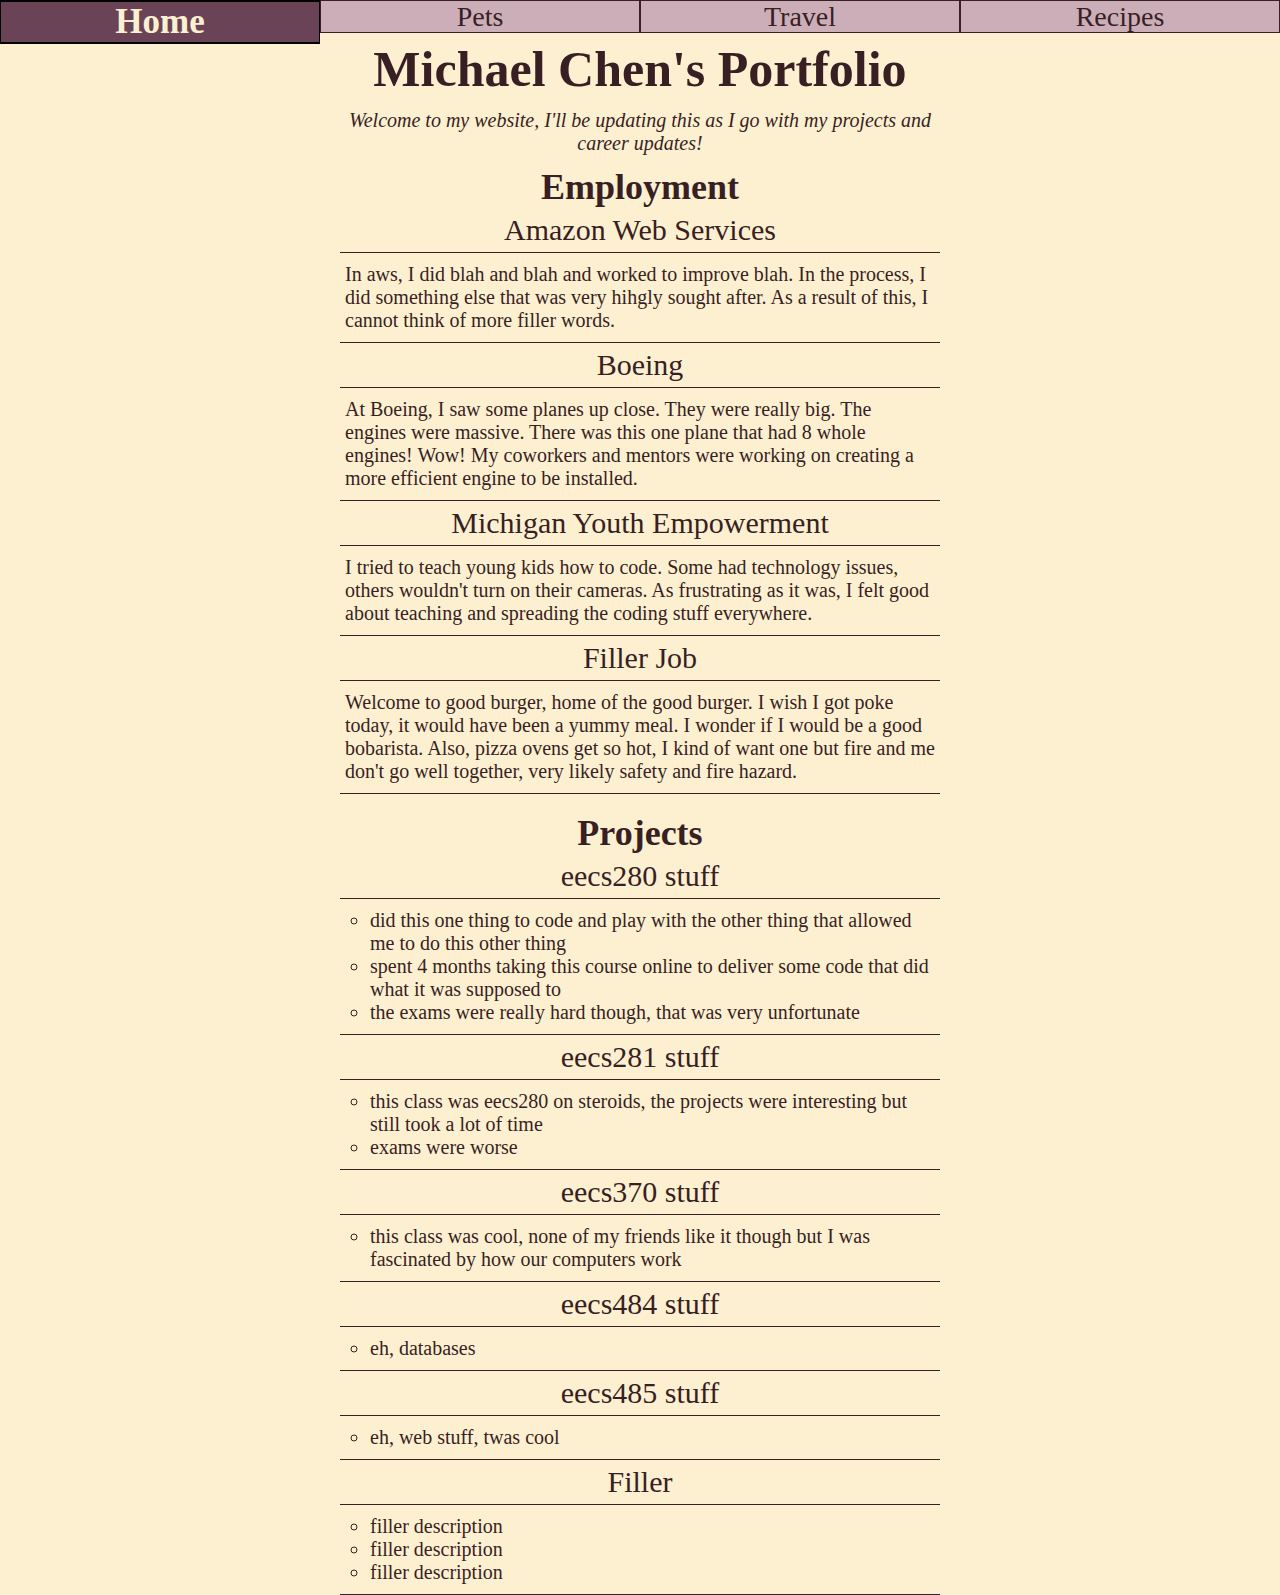
<file: index.html>
<!DOCTYPE html>
<html lang="en">
<head>
    <meta charset="UTF-8">
    <meta name="viewport" content="width=device-width, initial-scale=1.0">
    <link rel="stylesheet" href="css/reset.css">
    <link rel="stylesheet" href="css/style.css">
    <title>Home</title>
</head>
<body>
    <a href = "#main" class="skip-link nav_bar_item">Skip to Main Content</a>
    <header>
        <nav>
            <ul class="nav-bar-container">
                <li class="nav_bar_list"><a href="index.html"><div class="nav_bar_item current_page"> Home</div></a></li>
                <li class="nav_bar_list"><a href="pets.html"><div class="nav_bar_item" >Pets</div></a></li>
                <li class="nav_bar_list"><a href="travel.html"><div class="nav_bar_item" >Travel</div></a></li>
                <li class="nav_bar_list"><a href="recipes.html"><div class="nav_bar_item" >Recipes</div></a></li>
            </ul>
        </nav>
        
    </header>
    <main id="main">
        <h1>Michael Chen's Portfolio</h1>
        <div>
            <p class="landing-page-intro">Welcome to my website, I'll be updating this as I go with my projects and career updates! </p>
        </div>
        <div class="info">
        <h2>Employment</h2>
            <h3>Amazon Web Services</h3>
            <p class="description">In aws, I did blah and blah and worked to improve blah. In the process, I did something else that was very hihgly sought after. As a result of this, I cannot think of more filler words.</p>
            <h3>Boeing</h3>
            <p class="description">At Boeing, I saw some planes up close. They were really big. The engines were massive. There was this one plane that had 8 whole engines! Wow! My coworkers and mentors were working on creating a more efficient engine to be installed.</p>
            <h3>Michigan Youth Empowerment</h3>
            <p class="description">I tried to teach young kids how to code. Some had technology issues, others wouldn't turn on their cameras. As frustrating as it was, I felt good about teaching and spreading the coding stuff everywhere.</p>
            <h3>Filler Job</h3>
            <p class="description">Welcome to good burger, home of the good burger. I wish I got poke today, it would have been a yummy meal. I wonder if I would be a good bobarista. Also, pizza ovens get so hot, I kind of want one but fire and me don't go well together, very likely safety and fire hazard.</p>
        </div>
        <br>
        <h2>Projects</h2>
            <h3>eecs280 stuff</h3>
            <ul class="list-descriptions">
                <li> did this one thing to code and play with the other thing that allowed me to do this other thing</li>
                <li> spent 4 months taking this course online to deliver some code that did what it was supposed to</li>
                <li> the exams were really hard though, that was very unfortunate</li>
            </ul>
            <h3>eecs281 stuff</h3>
            <ul class="list-descriptions">
                <li> this class was eecs280 on steroids, the projects were interesting but still took a lot of time</li>
                <li> exams were worse</li>
            </ul>
            <h3>eecs370 stuff</h3>
            <ul class="list-descriptions">
                <li>this class was cool, none of my friends like it though but I was fascinated by how our computers work</li>
            </ul>
            <h3>eecs484 stuff</h3>
            <ul class="list-descriptions">
                <li>eh, databases</li>
            </ul>
            <h3>eecs485 stuff</h3>
            <ul class="list-descriptions">
                <li>eh, web stuff, twas cool</li>
            </ul>
            <h3>Filler</h3>
            <ul class="list-descriptions">
                <li>filler description</li>
                <li>filler description</li>
                <li>filler description</li>
            </ul>
    </main>
    
</body>
</html>
</file>
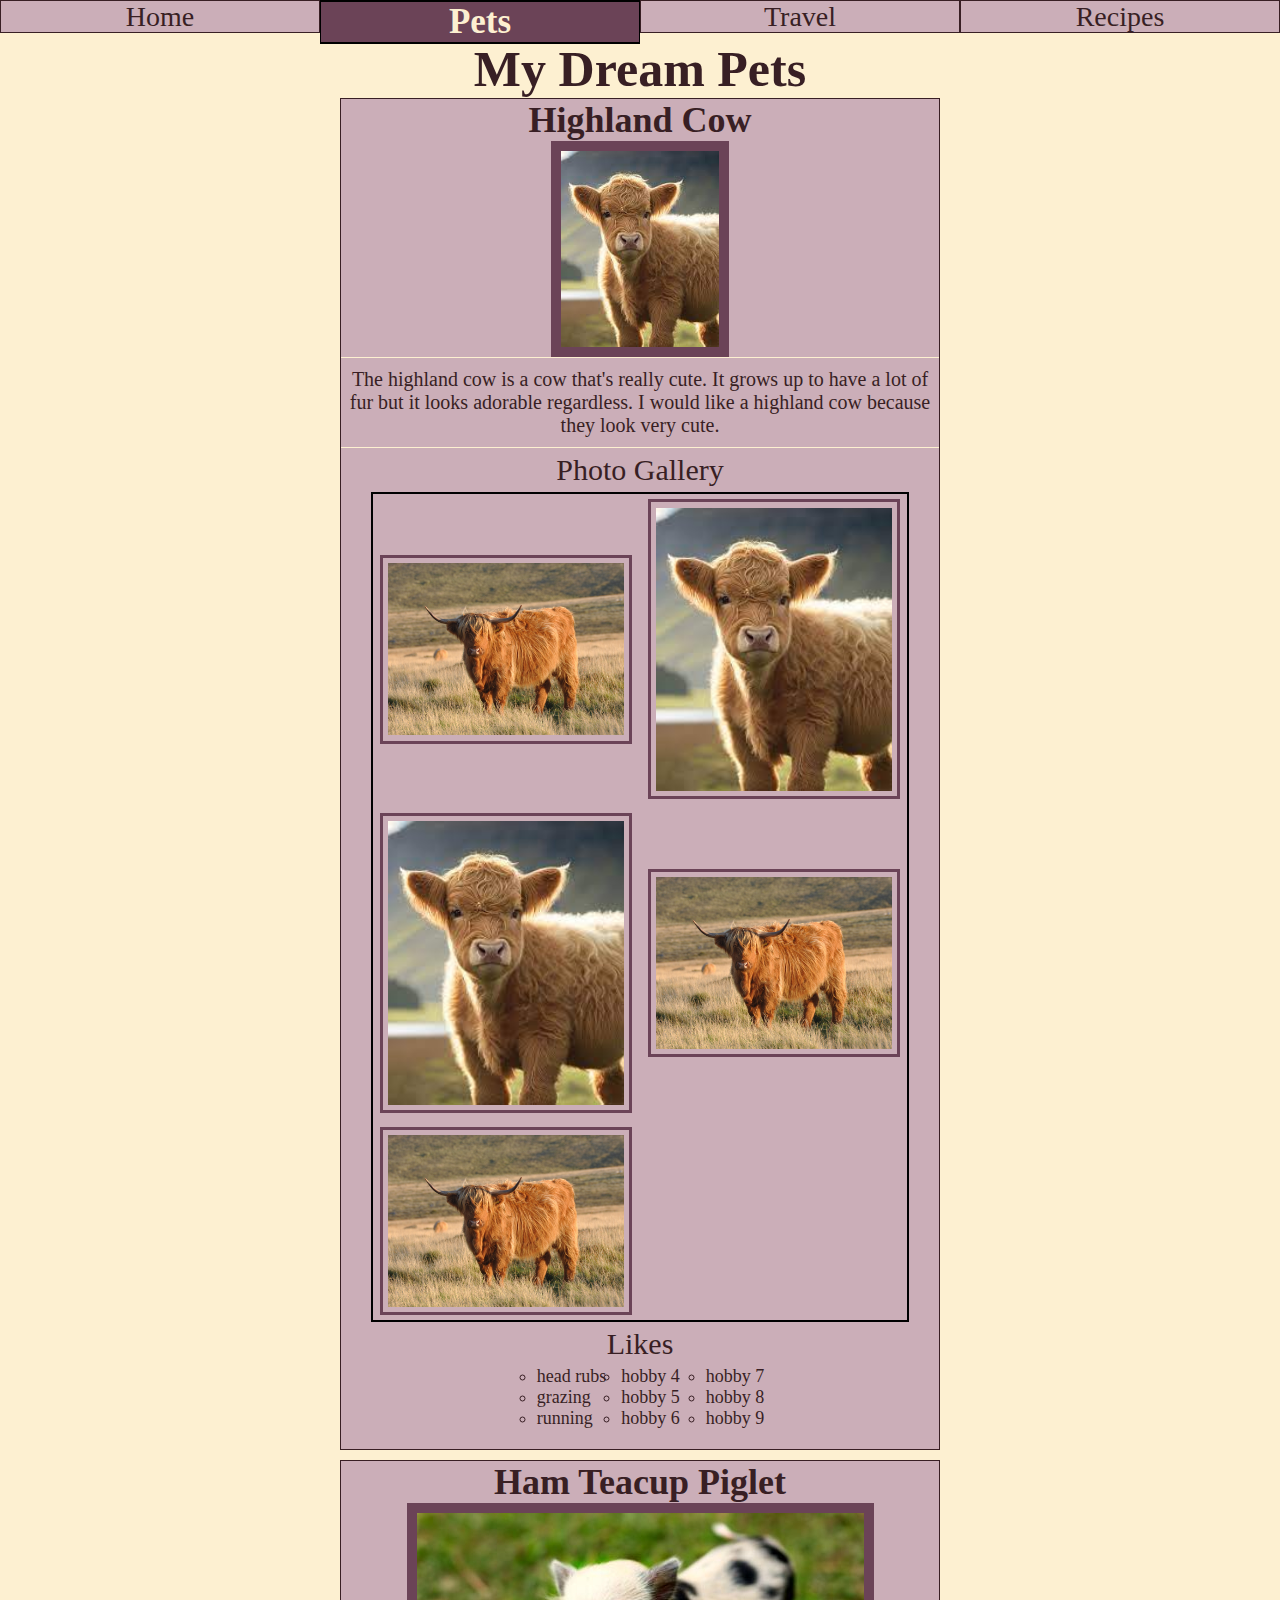
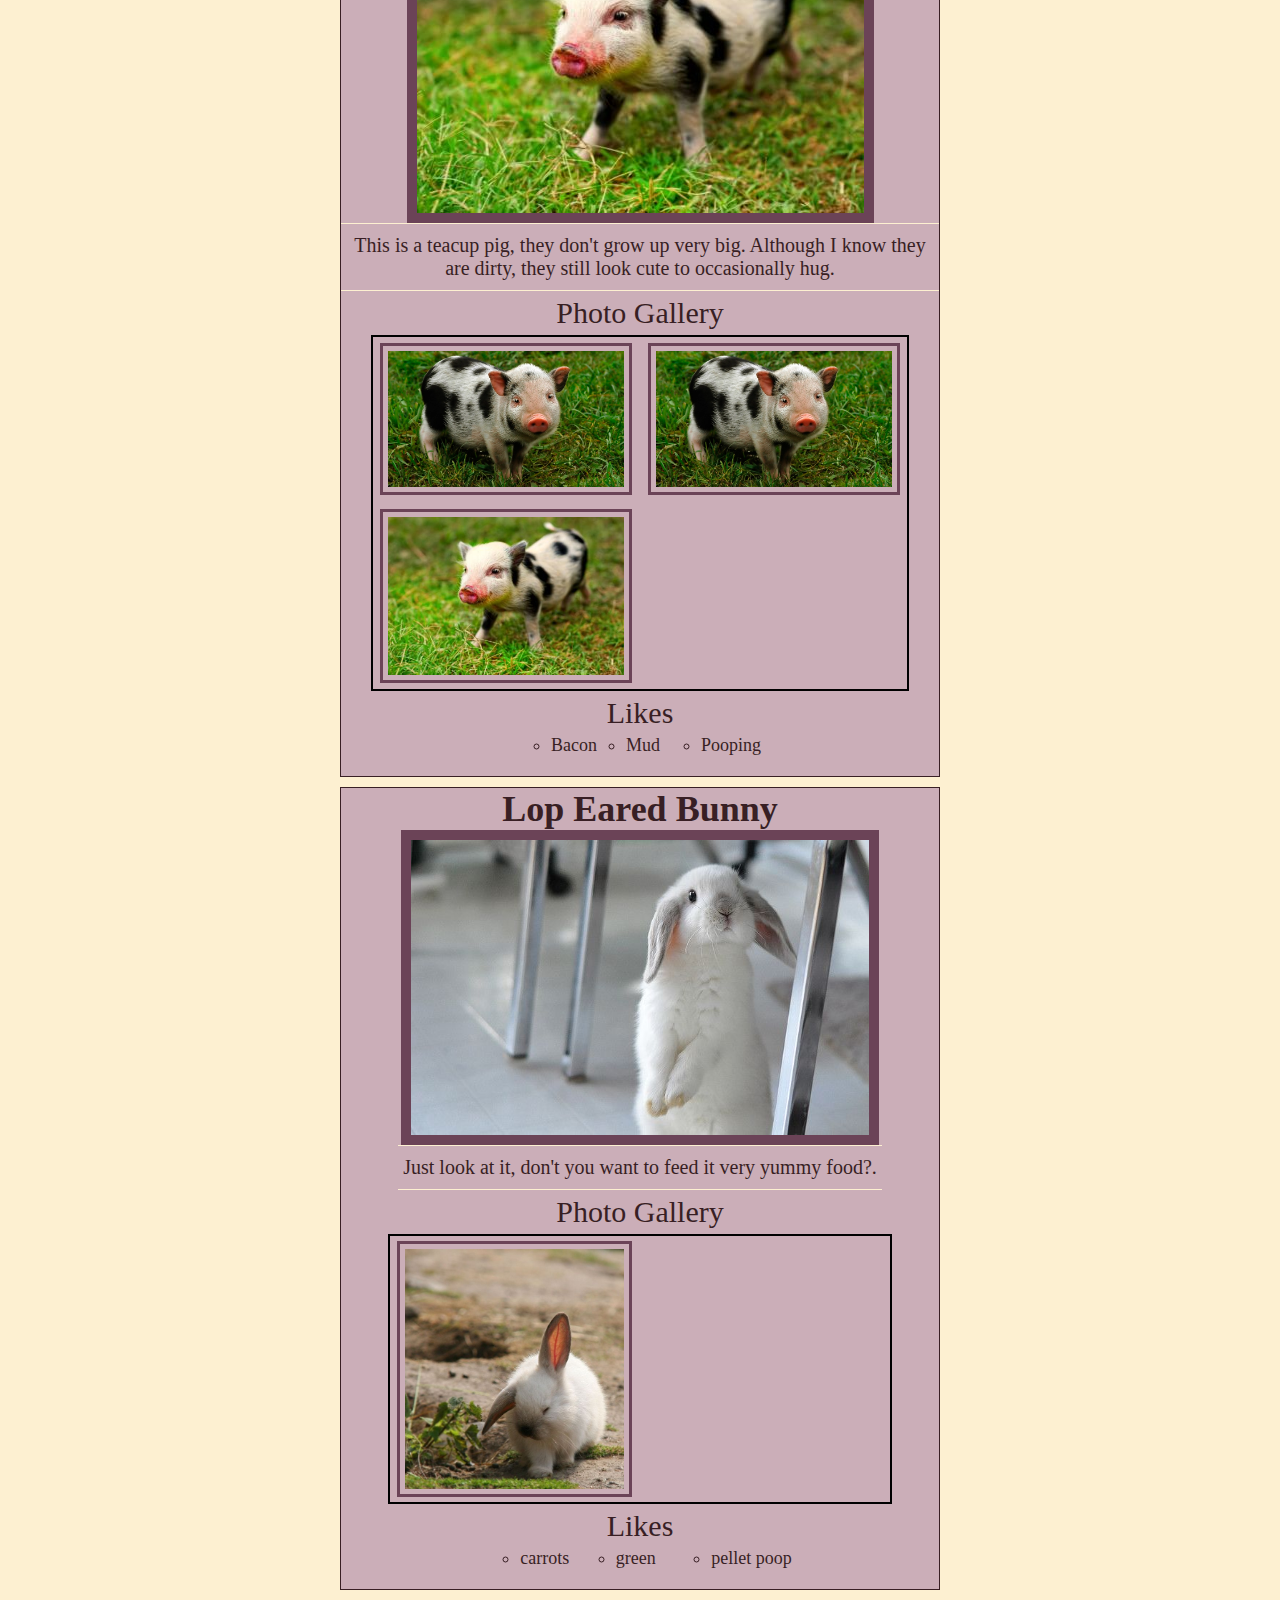
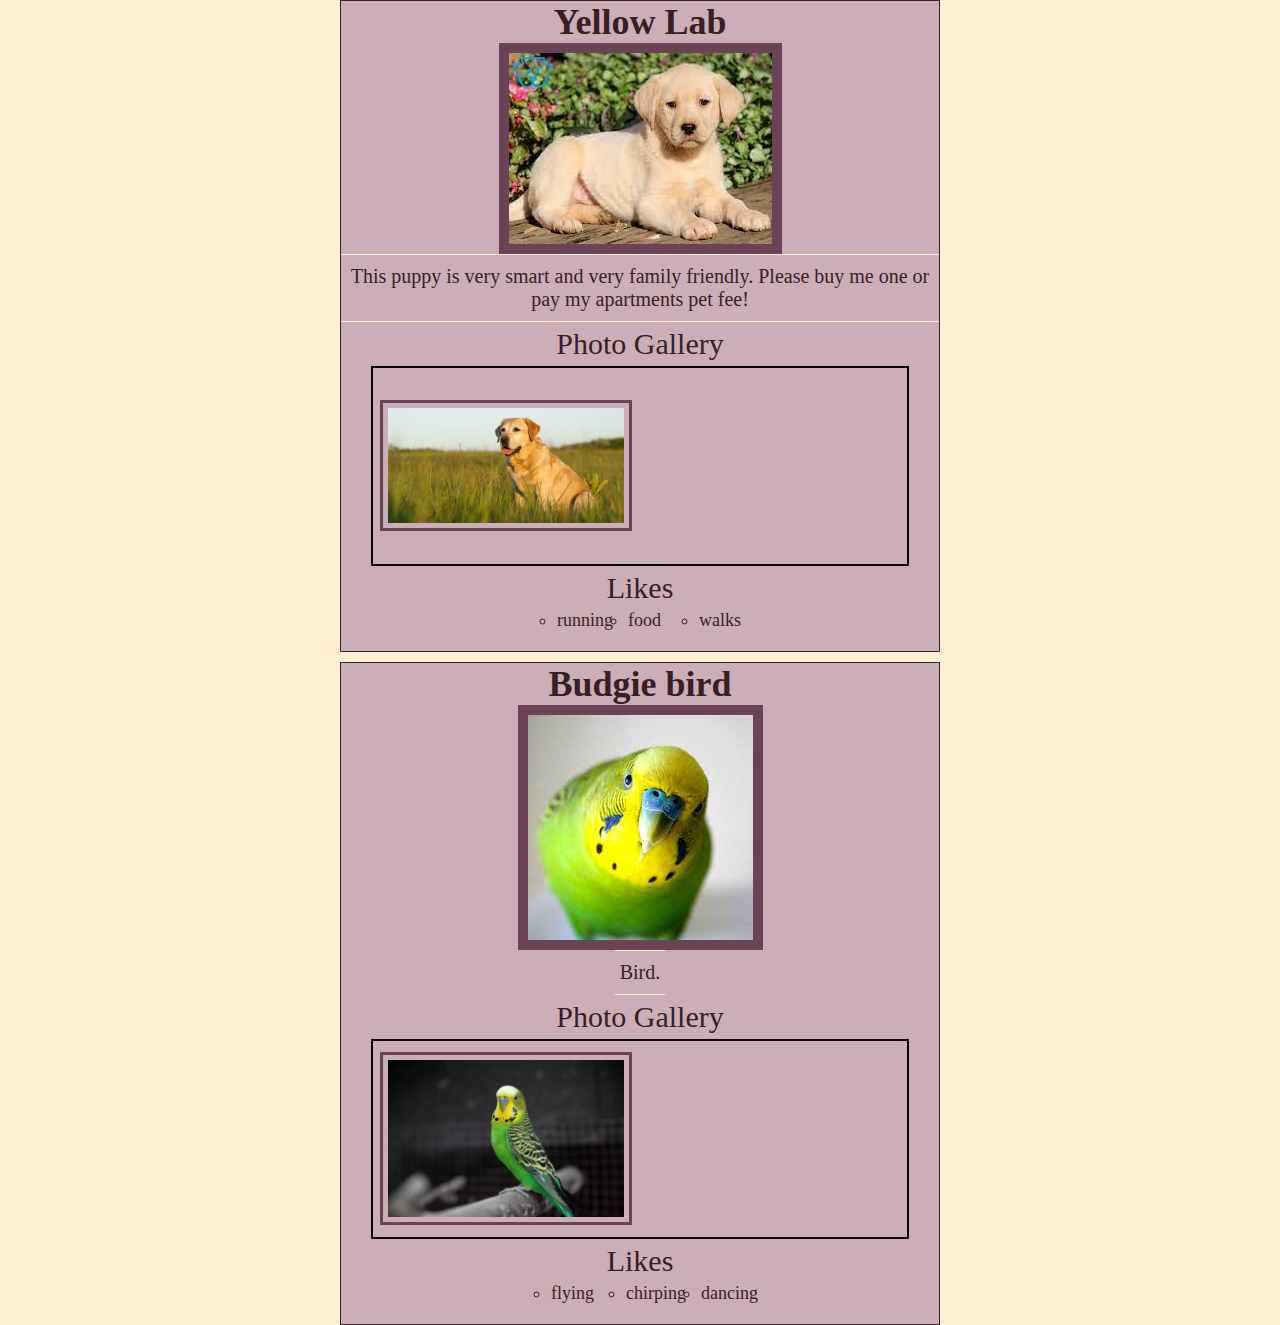
<file: pets.html>
<!DOCTYPE html>
<html lang="en">
<head>
    <meta charset="UTF-8">
    <meta name="viewport" content="width=device-width, initial-scale=1.0">
    <link rel="stylesheet" href="css/reset.css">
    <link rel="stylesheet" href="css/style.css">
    <title>Pets</title>
</head>
<body>
    <a href = "#main" class="skip-link nav_bar_item">Skip to Main Content</a>
    <header>
        <nav>
            <ul class="nav-bar-container">
                <li class="nav_bar_list"><a href="index.html"><div class="nav_bar_item"> Home</div></a></li>
                <li class="nav_bar_list"><a href="pets.html"><div class="nav_bar_item current_page">Pets</div></a></li>
                <li class="nav_bar_list"><a href="travel.html"><div class="nav_bar_item" >Travel</div></a></li>
                <li class="nav_bar_list"><a href="recipes.html"><div class="nav_bar_item" >Recipes</div></a></li>
            </ul>
        </nav>
    </header>
    <main id="main">
        <h1>My Dream Pets</h1>
        <div class="topics-container">
            <div class="card">
                <div class="card-intro">
                    <h2 >Highland Cow</h2>
                    <img src="images/highland_baby.jpeg" class="card-face" alt="Highland cow as a baby">
                </div>
                <p class="card-caption">The highland cow is a cow that's really cute. It grows up to have a lot of fur but it looks adorable regardless. I would like a highland cow because they look very cute.</p>
                <h3>Photo Gallery</h3>
                <div class="centering">
                    <div class="photo-gallery-container" tabindex="0">
                        <img src="images/highland_grown.jpeg" class="photo-gallery" alt = "grown highland cow">
                        <img src="images/highland_baby.jpeg" class="photo-gallery" alt = "grown highland cow">
                        <img src="images/highland_baby.jpeg" class="photo-gallery" alt = "grown highland cow">
                        <img src="images/highland_grown.jpeg" class="photo-gallery" alt = "grown highland cow">
                        <img src="images/highland_grown.jpeg" class="photo-gallery" alt = "grown highland cow">
                    </div>
                </div>
                
                <h3>Likes</h3>
                <ul class="card-characteristic">
                    <li>head rubs</li>
                    <li>grazing</li>
                    <li>running</li>  
                    <li>hobby 4</li>
                    <li>hobby 5</li>
                    <li>hobby 6</li>
                    <li>hobby 7</li>
                    <li>hobby 8</li>
                    <li>hobby 9</li>
                </ul>
            </div>
            <div class="card">
                <h2 >Ham Teacup Piglet</h2>
                <img src="images/teacup_pig_Juliana.jpeg" class="card-face" alt="Black and white teacup pig">
                <p class="card-caption">This is a teacup pig, they don't grow up very big. Although I know they are dirty, they still look cute to occasionally hug.</p> 
                <h3>Photo Gallery</h3>
                <div class="centering">
                    <div class="photo-gallery-container" tabindex="0">
                        <img src="images/Teacup_pig_juliana_head_on.webp" class="photo-gallery" alt = "Teacup pig juliana from the front (copy photo)">
                        <img src="images/Teacup_pig_juliana_head_on.webp" class="photo-gallery" alt = "Teacup pig juliana from the front">
                        <img src="images/teacup_pig_Juliana.jpeg" class="photo-gallery" alt="Black and white teacup pig">
                    </div>
                </div>

                <h3>Likes</h3>
                <ul class="card-characteristic">
                    <li>Bacon</li>
                    <li>Mud</li>
                    <li>Pooping</li>
                </ul>

            </div>
            <div class="card">
                <h2 > Lop Eared Bunny</h2>
                <img src="images/lop_eared_bunny_standing.jpeg" class="card-face" alt="Adorable bunny standing up">

                <p class="card-caption">Just look at it, don't you want to feed it very yummy food?.</p> 
                <h3>Photo Gallery</h3>
                <div class="centering">
                    <div class="photo-gallery-container" tabindex="0">    
                        <img src="images/not_the_same_bunny.jpeg" class="photo-gallery" alt = "Definitely the same bunny, but in front of grass">
                    </div>
                </div>

                <h3>Likes</h3>
                <ul class="card-characteristic">
                    <li>carrots</li>
                    <li>green</li>
                    <li>pellet poop</li>
                </ul>
            
            </div>
            <div class="card">
                <h2 > Yellow Lab</h2>
                <img src="images/baby_lab.jpeg" class="card-face" alt="Yellow lab as a puppy">

                <p class="card-caption">This puppy is very smart and very family friendly. Please buy me one or pay my apartments pet fee!</p> 
                <h3>Photo Gallery</h3>
                <div class="centering">
                    <div class="photo-gallery-container" tabindex="0">
                        <img src="images/grown_lab.jpeg" class="photo-gallery" alt = "The same yellow lab but grown and more rotund">
                    </div>
                </div>

                <h3>Likes</h3>
                <ul class="card-characteristic">
                    <li>running</li>
                    <li>food</li>
                    <li>walks</li>
                </ul>
            
            </div>
            <div class="card">
                <h2 > Budgie bird</h2>
                <img src="images/bird_close.jpeg" class="card-face" alt="Budgie bird close up">

                <p class="card-caption">Bird.</p> 
                <h3>Photo Gallery</h3>
                <div class="centering">
                    <div class="photo-gallery-container" tabindex="0">
                        <img src="images/bird_far.webp" class="photo-gallery" alt = "Budgie bird but from further away">
                    </div>
                </div>

                <h3>Likes</h3>
                <ul class="card-characteristic">
                    <li>flying</li>
                    <li>chirping</li>
                    <li>dancing</li>
                </ul>
            
            </div>
        </div>
    </main>
    
</body>
</html>
</file>
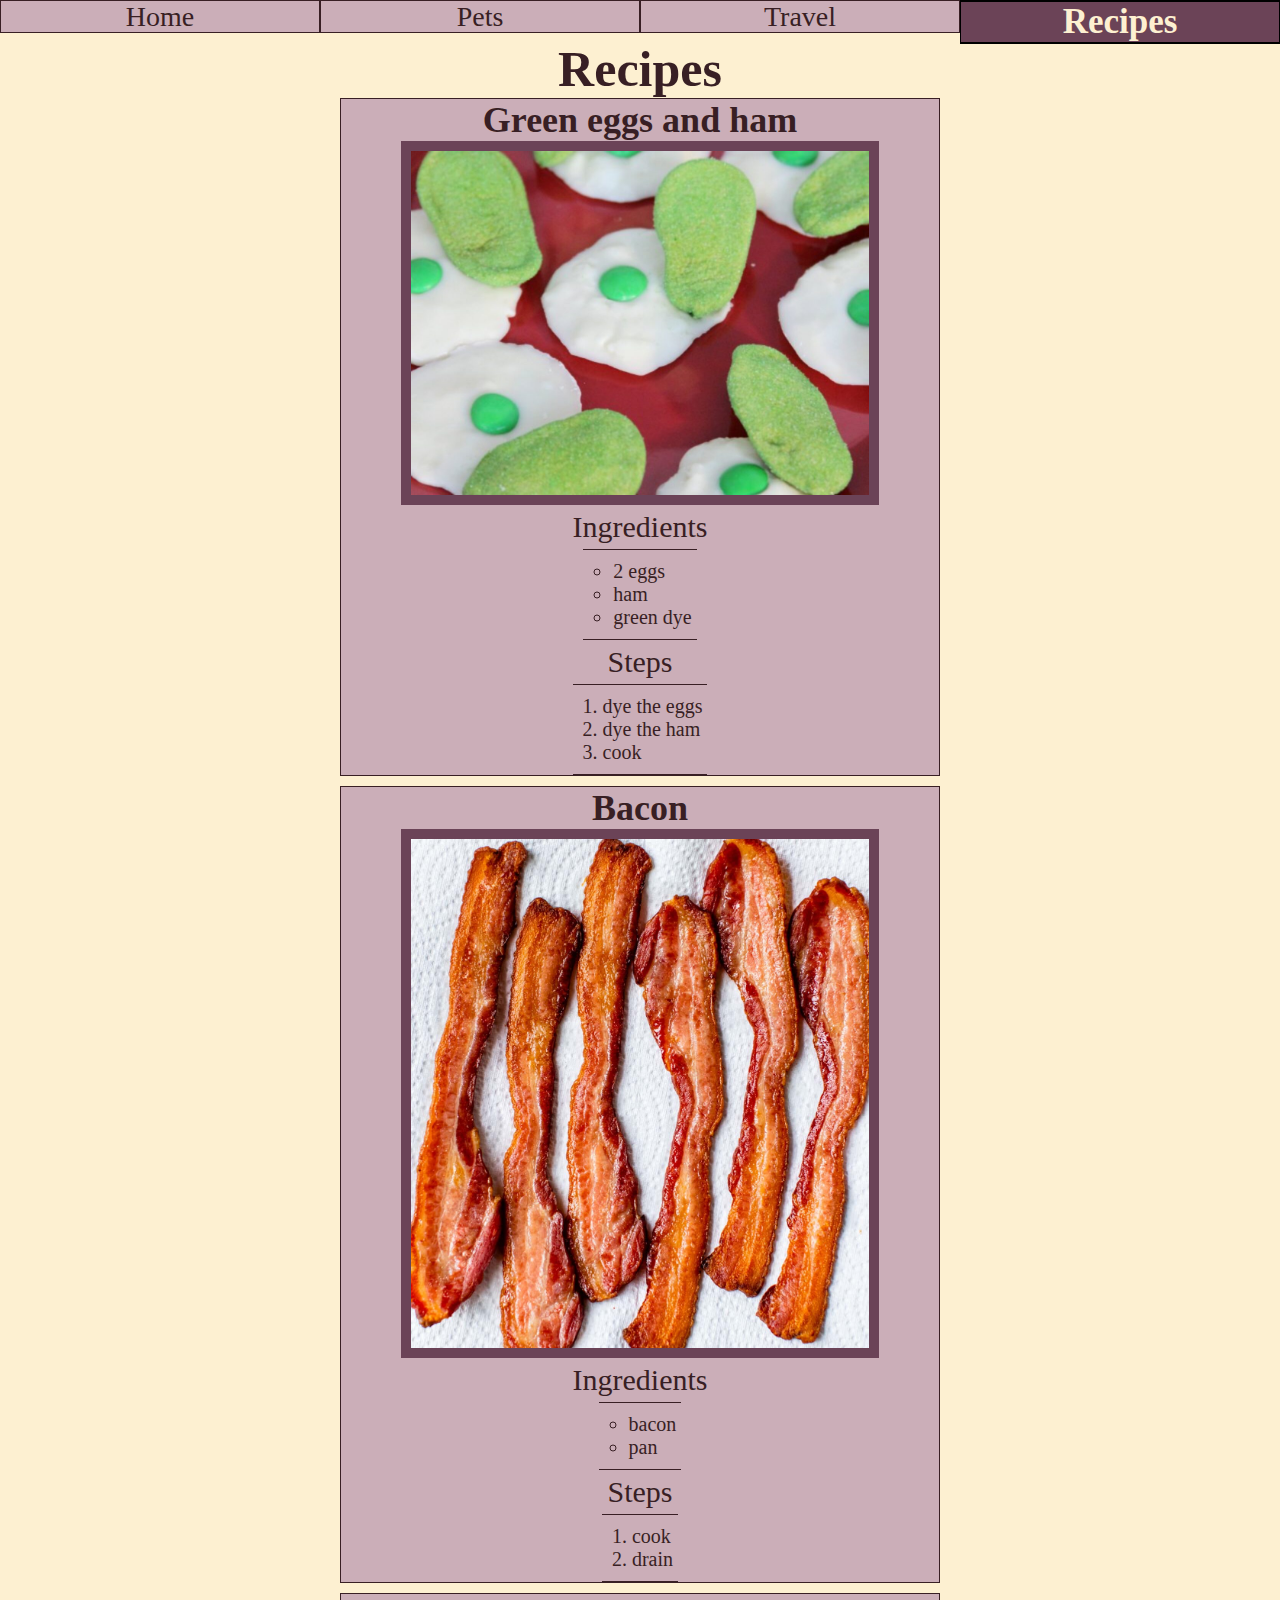
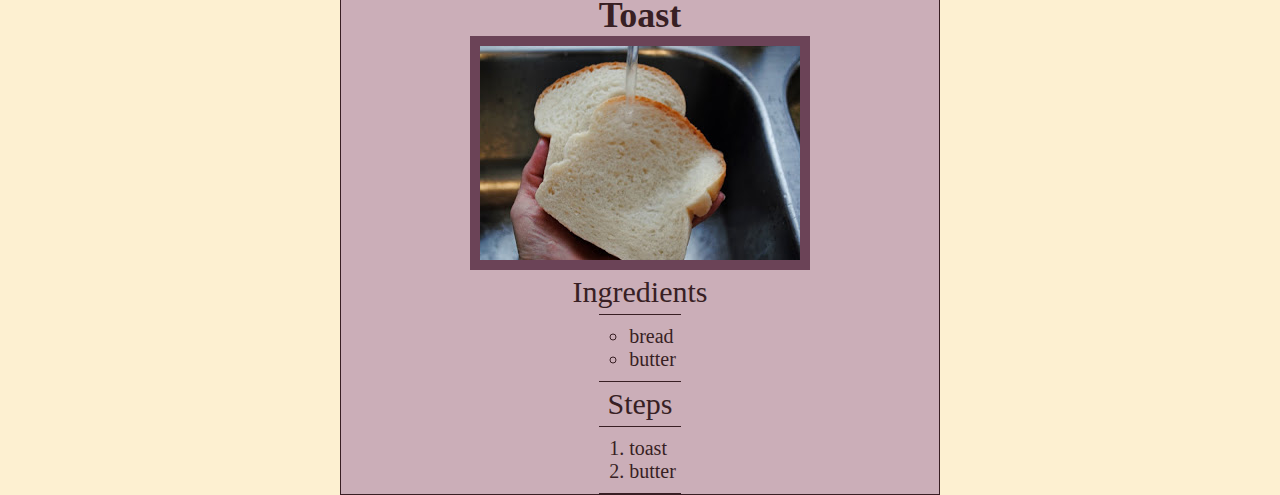
<file: recipes.html>
<!DOCTYPE html>
<html lang="en">
<head>
    <meta charset="UTF-8">
    <meta name="viewport" content="width=device-width, initial-scale=1.0">
    <link rel="stylesheet" href="css/reset.css">
    <link rel="stylesheet" href="css/style.css">
    <title>Recipes</title>
</head>
<body>
    <a href = "#main" class="skip-link nav_bar_item">Skip to Main Content</a>
    <header>
        <nav>
            <ul class="nav-bar-container">
                <li class="nav_bar_list"><a href="index.html"><div class="nav_bar_item"> Home</div></a></li>
                <li class="nav_bar_list"><a href="pets.html"><div class="nav_bar_item" >Pets</div></a></li>
                <li class="nav_bar_list"><a href="travel.html"><div class="nav_bar_item" >Travel</div></a></li>
                <li class="nav_bar_list"><a href="recipes.html"><div class="nav_bar_item  current_page" >Recipes</div></a></li>
            </ul>
        </nav>
    </header>
    <main id="main">
        <h1>Recipes</h1>
        <div class="topics-container">
            <div class="card">
                <h2>Green eggs and ham</h2>
                <img src="images/green_eggs_and_ham.jpeg" class="card-face" alt="Green eggs and ham">
                <h3>Ingredients</h3>
                    <ol class="list-descriptions">
                        <li> 2 eggs</li>
                        <li> ham</li>
                        <li> green dye</li>
                    </ol>
                <h3>Steps</h3>
                    <ol class="ordered-list-descriptions">
                        <li> dye the eggs</li>
                        <li> dye the ham</li>
                        <li> cook </li>
                    </ol>
                    
            
            </div>
            <div class="card">
                <h2>Bacon</h2>
                <img src="images/bacon.jpeg" class="card-face" alt="cooked bacon rashers">
                <h3>Ingredients</h3>
                    <ol class="list-descriptions">
                        <li> bacon </li>
                        <li> pan </li>
                    </ol>
                    <h3>Steps</h3>
                    <ol class="ordered-list-descriptions">
                        <li>cook </li>
                        <li>drain </li>
                    </ol>
            </div>
            <div class="card">
                <h2>Toast</h2>
                <img src="images/toast.jpeg" class="card-face" alt="white sliced bread for toast">
                <h3>Ingredients</h3>
                    <ol class="list-descriptions">
                        <li>bread </li>
                        <li>butter </li>
                    </ol>
                <h3>Steps</h3>
                    <ol class="ordered-list-descriptions">
                        <li> toast </li>
                        <li> butter </li>
                    </ol>
            </div>
    </div>


    </main>
    
</body>
</html>
</file>
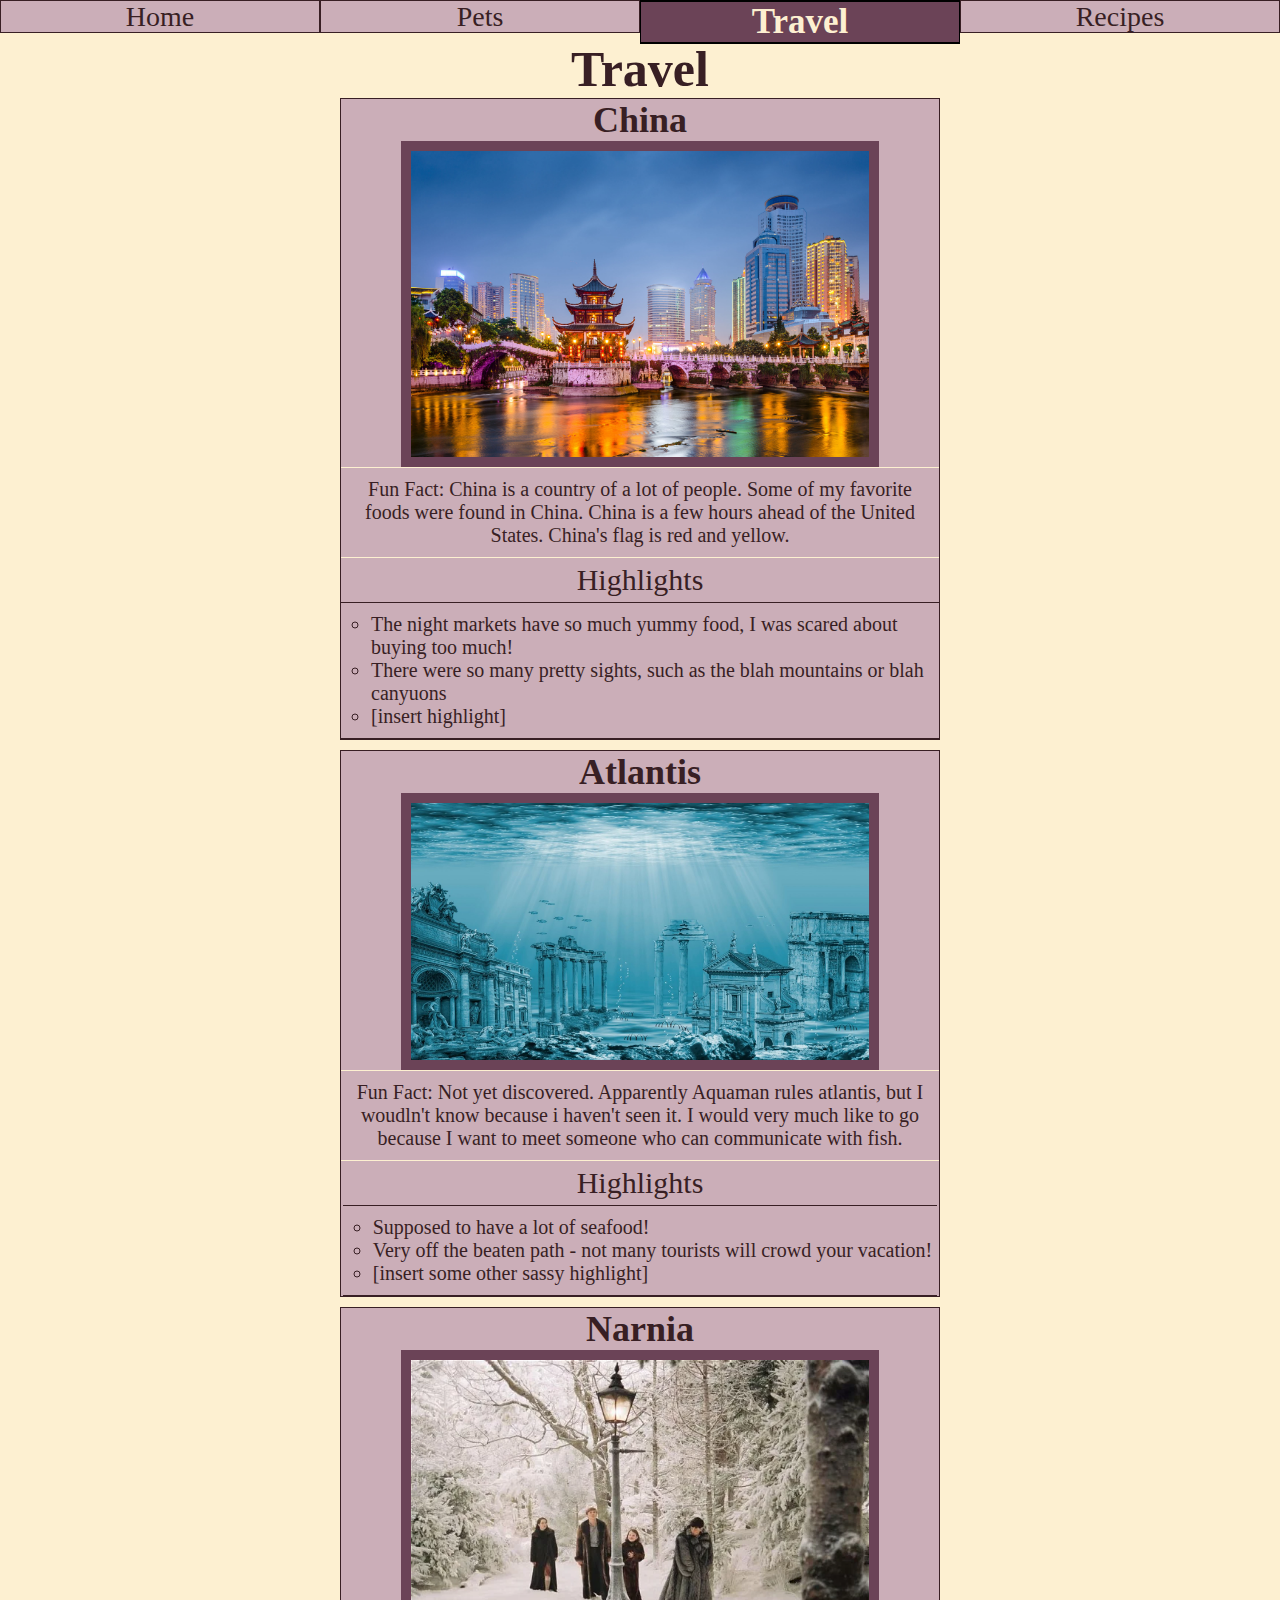
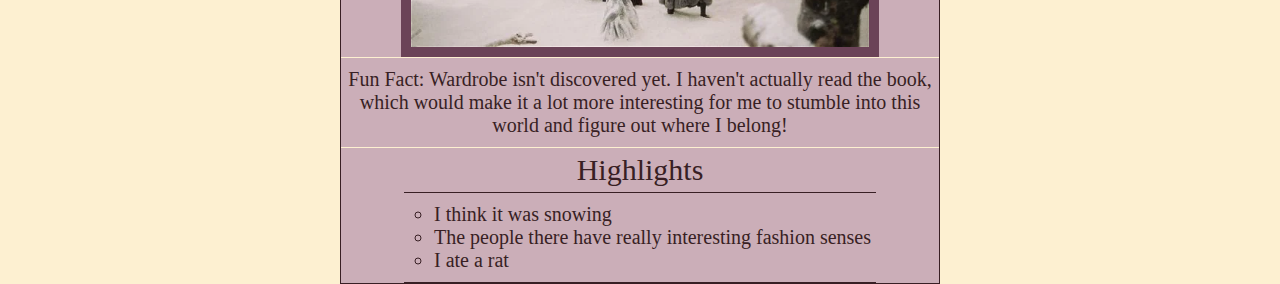
<file: travel.html>
<!DOCTYPE html>
<html lang="en">
<head>
    <meta charset="UTF-8">
    <meta name="viewport" content="width=device-width, initial-scale=1.0">
    <link rel="stylesheet" href="css/reset.css">
    <link rel="stylesheet" href="css/style.css">
    <title>Travel</title>
</head>
<body>
    <a href = "#main" class="skip-link nav_bar_item">Skip to Main Content</a>
    <header>
        <nav>
            <ul class="nav-bar-container">
                <li class="nav_bar_list"><a href="index.html"><div class="nav_bar_item"> Home</div></a></li>
                <li class="nav_bar_list"><a href="pets.html"><div class="nav_bar_item" >Pets</div></a></li>
                <li class="nav_bar_list"><a href="travel.html"><div class="nav_bar_item current_page" >Travel</div></a></li>
                <li class="nav_bar_list"><a href="recipes.html"><div class="nav_bar_item" >Recipes</div></a></li>
            </ul>
        </nav>
    </header>
    <main id="main">
        <h1>Travel</h1>
        <div class="topics-container">
            <div class="card">
            <h2>China</h2>
            <img src="images/china.jpeg" class="card-face" alt="Picture of china">
            <p class="card-caption">Fun Fact: China is a country of a lot of people. Some of my favorite foods were found in China. China is a few hours ahead of the United States. China's flag is red and yellow.</p>
            <h3>Highlights</h3>
            <ul class="list-descriptions">
                <li> The night markets have so much yummy food, I was scared about buying too much!</li>
                <li> There were so many pretty sights, such as the blah mountains or blah canyuons</li>
                <li> [insert highlight]</li>
            </ul>
        
        </div>
        <div class="card">
            <h2>Atlantis</h2>
            <img src="images/atlantis.jpeg" class="card-face" alt="Depiction of atlantis">

            <p class="card-caption">Fun Fact: Not yet discovered. Apparently Aquaman rules atlantis, but I woudln't know because i haven't seen it. I would very much like to go because I want to meet someone who can communicate with fish.</p>
            <h3>Highlights</h3>
            <ul class="list-descriptions">
                <li> Supposed to have a lot of seafood!</li>
                <li> Very off the beaten path - not many tourists will crowd your vacation!</li>
                <li> [insert some other sassy highlight]</li>
            </ul>
        </div>
        <div class="card">
            <h2>Narnia</h2>
            <img src="images/narnia.webp" class="card-face" alt="Narnia and the rulers.">

            <p class="card-caption">Fun Fact: Wardrobe isn't discovered yet. I haven't actually read the book, which would make it a lot more interesting for me to stumble into this world and figure out where I belong!</p>
            <h3>Highlights</h3>
            <ul class="list-descriptions">
                <li> I think it was snowing</li>
                <li> The people there have really interesting fashion senses</li>
                <li> I ate a rat</li>
            </ul>
        </div>
    </div>


    </main>
    
</body>
</html>
</file>
<file: css/style.css>
/* COLOR PALLETE */
:root{
    --light: #FDF0D1;
    --mid-light: #CBAEB8;
    --mid-dark: #6B4357;
    --dark: #381F24;
}

.skip-link{
    position: absolute;
    top: -50px;
    left: 0;
    background-color: var(--dark);
    color: var(--light);
    z-index: 999;
    transition: top 0.3s ease;
    text-decoration: none;
}

.skip-link:focus{
    top: 0;
}

.skip-link:focus-visible{
    top: 0;
}

.skip-link:not(:focus):not(:active) {
    top: -40px;
}

nav{
    width: 100%;
    padding-left: 0;
    padding-right: 0;
    height: 40px;
}

.nav-bar-container{
    display: grid;
    grid-template-columns: 1fr 1fr 1fr 1fr;
    list-style-type: none;
    width: 100%;
    padding-left: 0;
    padding-right: 0;
    height: 100%;
    column-gap: none;
}
.nav_bar_list{
    width: 100%;
}
.nav_bar_item{
    border: 1px solid var(--dark);
    background-color: var(--mid-light);
    color: var(--dark);
    text-align: center;
    font-size: 28px;
    height: 75%;
    width: 100%;
}

a{
    text-decoration: none;
}

a:visited{
    color: inherit;
    text-decoration: none;
}

.current_page{
    font-weight: bold;
    font-size: 35px;
    color: var(--light);
    background: var(--mid-dark);
    border: 2px solid black;
    border-left-width: 1px;
    border-right-width: 1px;
    height: 100%;
    padding-left: 3px;
    padding-right: 3px;
}

.topics-container{
    display: grid;
    background-color: var(--light);
    min-width: 0.7vw;
    justify-items: center;
    row-gap: 10px;
    grid-template-columns: 1fr;

}

.card{
    border: 1px solid var(--dark);
    width: 100%;
    background-color: var(--mid-light);
    justify-items: center;
    align-items: center;
}

.card-face{
    align-items: center;
    margin-left: auto;
    margin-right: auto;
    display: flex;
    border: 10px solid var(--mid-dark);
    height: auto;
    width: auto;
    max-width: 80%;
}
.photo-gallery-container{
    display: grid;
    grid-template-columns: 1fr 1fr;
    width: 90%;
    min-height: 200px;
    
    column-gap: 3px;
    row-gap: 3px;
    max-width: 100%;
    align-items: center;
    background-color: var(--mid-light);
    justify-items: center;
    border: 2px solid black;
    padding-right: auto;
    padding-left: auto;
}

.photo-gallery{
    width: 95%;
    height: auto;
    align-items: center;
    border: 3px solid var(--mid-dark);
    max-height: 300px;
    padding: 2%;
    margin: 2%;
}

#main{
    width: 1vw;
    margin: 0 auto;
}


.centering{
    display: flex;
    align-items: center;
    margin-left: auto;
    margin-right: auto;
    justify-content: center;
    border-color: var(--mid-light)
}
body{
    background-color: var(--light);
}

h1{
    font-size: 50px;
    font-weight: bolder;
    text-align: center;
    color: var(--dark);
}

.card-caption, .landing-page-intro{
    color: var(--dark);
    font-size: 20px;
    border: 1px solid var(--light);
    border-left: none;
    border-right: none;
    padding: 10px 5px;
    text-align: center;
}

h2{
    color: var(--dark);
    font-size:36px;
    text-align: center;
    font-weight: bold;
}
h3{
    text-align: center;
    font-size: 30px;
    color: var(--dark);
    margin: 5px 0px;
}

.card-characteristic{
    font-size: 18px;
    margin-left: 20px;
    padding-left: 12px;
    list-style-type: circle;
    column-count: 3;
    column-gap: 15px;
    max-height: 100px;
    margin-bottom: 20px;
    color: var(--dark)
}

.description{
    color: var(--dark);
    font-size: 20px;
    border: 1px solid var(--dark);
    border-left: none;
    border-right: none;
    padding: 10px 5px;
}

.list-descriptions{
    color: var(--dark);
    font-size: 20px;
    border: 1px solid var(--dark);
    border-left: none;
    border-right: none;
    padding: 10px 5px;
    list-style-type: circle;
    padding-left: 30px;
}

.ordered-list-descriptions{
    color: var(--dark);
    font-size: 20px;
    border: 1px solid var(--dark);
    border-left: none;
    border-right: none;
    padding: 10px 5px;
    padding-left: 30px;
}

.landing-page-intro{
    font-style: italic;
}

@media (min-width: 100px){
    .topics-container{
        grid-template-columns: 1fr;
    }
    #main{
        width: auto;
        min-width: 333px;
    }
}

@media (min-width: 700px){
    .topics-container{
        grid-template-columns: 1fr;
    }
    #main{
        width: 600px;
    }
}

@media (min-width: 1300px){
    .topics-container{
        grid-template-columns: 1fr 1fr;
    }
    .photo-gallery-container{
        overflow: scroll;
        scrollbar-width: none;
        max-height: 300px;
    }
    #main{
        width: 1200px;
    }
}

@media (min-width: 1900px){
    .topics-container{
        grid-template-columns: 1fr 1fr 1fr;
    }
    .photo-gallery-container{
        overflow: scroll;
        scrollbar-width: none;
        max-height: 300px;
    }
    #main{
        width: 1800px;
    }
    nav {
        height: 50px;
    }
    .nav_bar_item{
        font-size: 32px;
    }
    .current_page{
        font-size: 40px;
    }
}

.skip-link{
    height: 40px;
}

@media (prefers-reduced-motion: reduce) {
    .animated-content {
      animation: none !important;
    }
  }

.photo-gallery-container:focus {
    outline: 10px solid var(--light);
}
.nav_bar_list:focus {
    outline: 10px solid var(--light);
}
</file>
